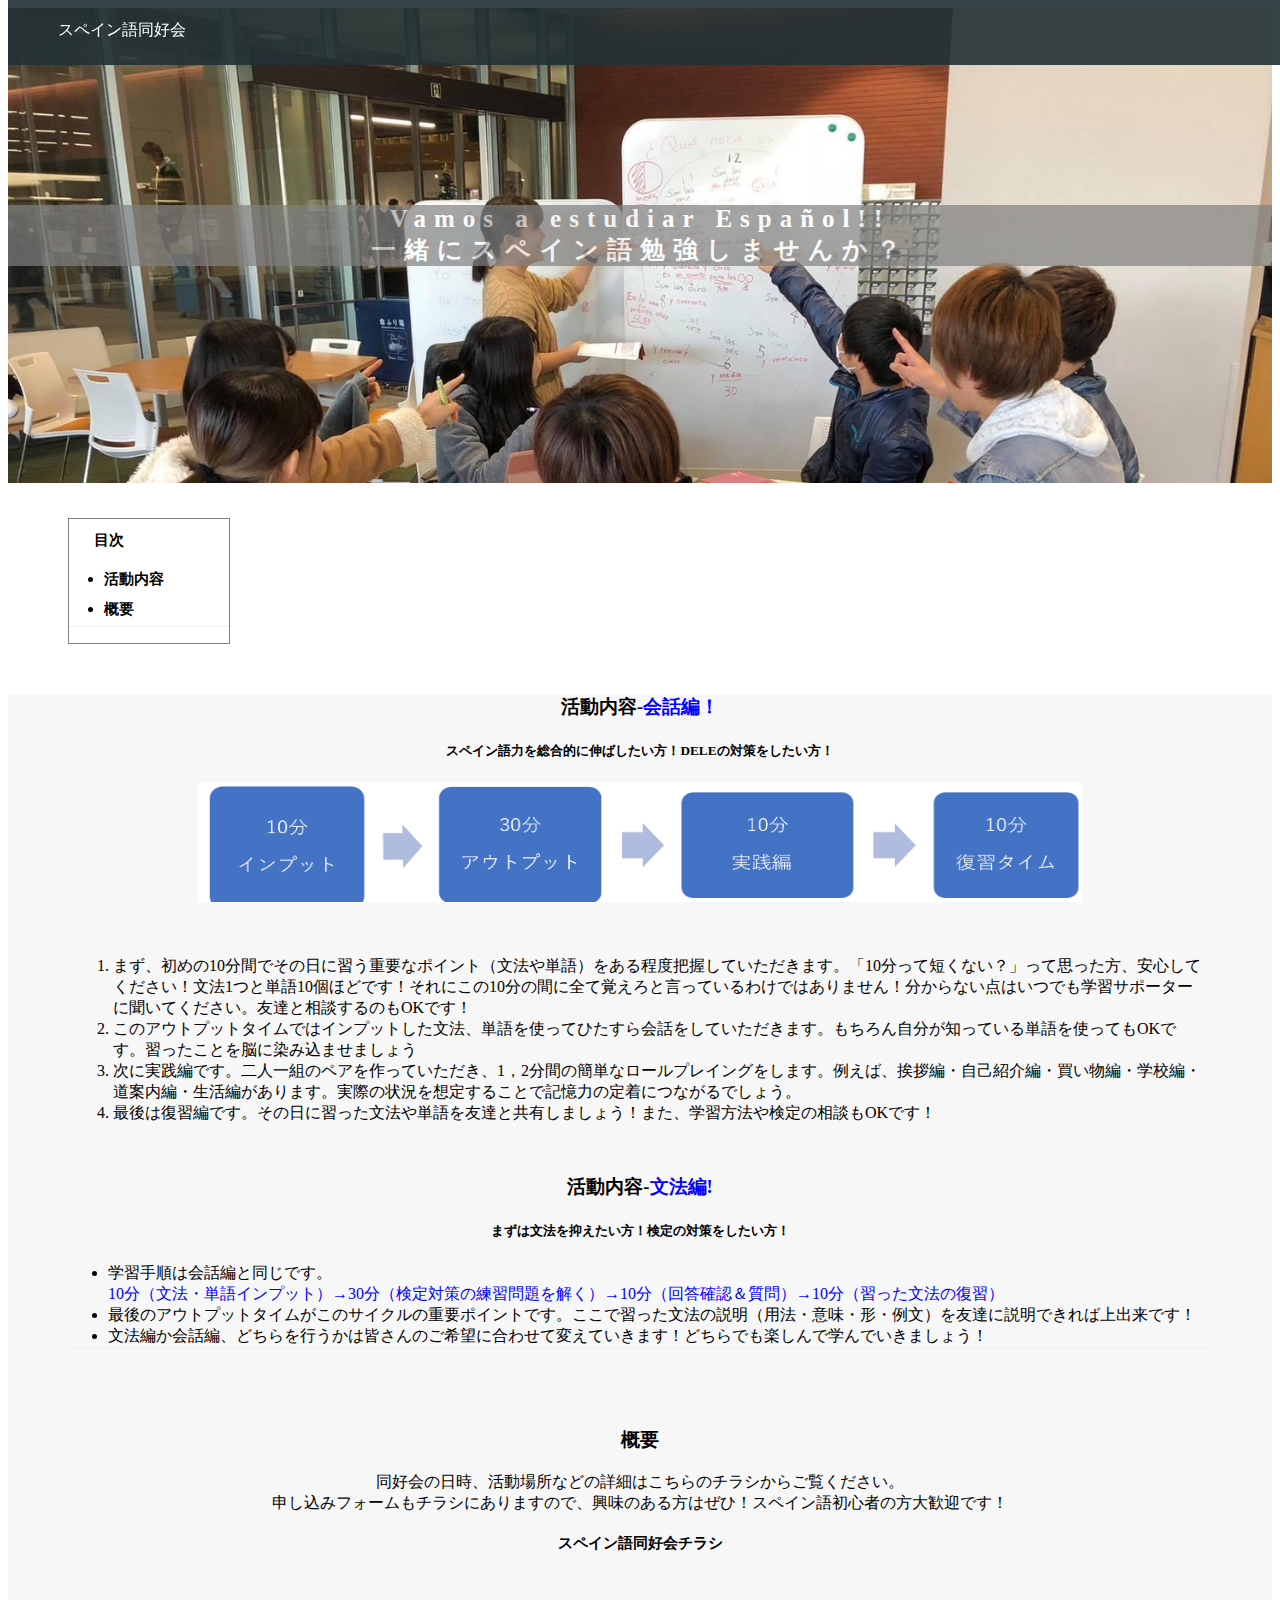
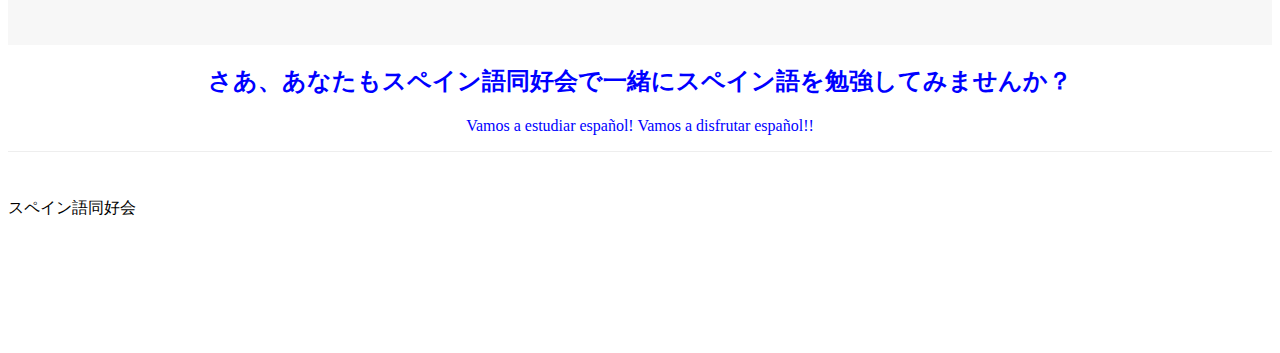
<file: index.html>
<!DOCTYPE html>
<html lang="ja">
  <head>
    <meta charset="UTF-8" />
    <meta name="viewport" content="width=device-width, initial-scale=1.0, maximum-scale=1.0, minimum-scale=1.0" />
    <link rel="stylesheet" type="text/css" href="stylesheet.css" />
    <title>スペイン語同好会</title>
  </head>
  <header>
    <div class="logo">スペイン語同好会</div>
  </header>
  <body>
    <div class="top-wrapper">
      <h1>
        Vamos a estudiar Español!!
        <br />
        一緒にスペイン語勉強しませんか？
      </h1>
    </div>

    <div class="main-wrapper">
      <div class="mokuji">
        <h2>目次</h2>
        <ul>
          <li><a href="#i1">活動内容</a></li>
          <li><a href="#i2">概要</a></li>
        </ul>
      </div>
      <div class="contents">
        <h3 id="i1">活動内容-<span>会話編！</span></h3>
        <h5>スペイン語力を総合的に伸ばしたい方！DELEの対策をしたい方！</h5>
        <img src="学習サイクル.png" />
        <div class="lesson-explain">
          <div class="conversation">
            <ol>
              <li>まず、初めの10分間でその日に習う重要なポイント（文法や単語）をある程度把握していただきます。「10分って短くない？」って思った方、安心してください！文法1つと単語10個ほどです！それにこの10分の間に全て覚えろと言っているわけではありません！分からない点はいつでも学習サポーターに聞いてください。友達と相談するのもOKです！</li>
              <li>このアウトプットタイムではインプットした文法、単語を使ってひたすら会話をしていただきます。もちろん自分が知っている単語を使ってもOKです。習ったことを脳に染み込ませましょう</li>
              <li>次に実践編です。二人一組のペアを作っていただき、1，2分間の簡単なロールプレイングをします。例えば、挨拶編・自己紹介編・買い物編・学校編・道案内編・生活編があります。実際の状況を想定することで記憶力の定着につながるでしょう。</li>
              <li>最後は復習編です。その日に習った文法や単語を友達と共有しましょう！また、学習方法や検定の相談もOKです！</li>
            </ol>
          </div>

          <div class="grammer">
            <h3>活動内容-<span>文法編!</span></h3>
            <h5>まずは文法を抑えたい方！検定の対策をしたい方！</h5>
            <ul>
              <li>学習手順は会話編と同じです。<br /><spn>10分（文法・単語インプット）→30分（検定対策の練習問題を解く）→10分（回答確認＆質問）→10分（習った文法の復習）</spn></li>
              <li>最後のアウトプットタイムがこのサイクルの重要ポイントです。ここで習った文法の説明（用法・意味・形・例文）を友達に説明できれば上出来です！</li>
              <li>文法編か会話編、どちらを行うかは皆さんのご希望に合わせて変えていきます！どちらでも楽しんで学んでいきましょう！</li>
            </ul>
          </div>

          <div class="outline">
            <h3 id="i2">概要</h3>
            <p>同好会の日時、活動場所などの詳細はこちらのチラシからご覧ください。 <br />申し込みフォームもチラシにありますので、興味のある方はぜひ！スペイン語初心者の方大歓迎です！</p>
            <a href="スペイン語同好会チラシ.pdf" target="_blank">スペイン語同好会チラシ</a>
          </div>
        </div>
      </div>
    </div>

    <div class="message-wrapper">
      <h2>さあ、あなたもスペイン語同好会で一緒にスペイン語を勉強してみませんか？</h2>
      <p>Vamos a estudiar español! Vamos a disfrutar español!!</p>
    </div>

    <footer>
      <p>スペイン語同好会</p>
    </footer>
  </body>
</html>
</file>
<file: stylesheet.css>
header {
  background-color: rgba(34, 49, 52, 0.9);
  height: 65px;
  width: 100%;
  position: fixed;
  color: white;
  top: 0;
  z-index: 10;
}

.logo {
  float: left;
  width: 150px;
  margin-top: 20px;
  margin-left: 50px;
}

.top-wrapper h1 {
  color: white;
  background-color: gray;
  opacity: 0.7;
  font-size: 25px;
  letter-spacing: 8px;
}

.top-wrapper {
  padding: 180px 0 200px 0;
  margin-bottom: 30px;
  background-image: url(ピアサポ２.jpg);
  background-size: cover;
  color: white;
  text-align: center;
}

.main-wrapper {
  height: 100%;
}

.main-wrapper ul {
  border-bottom: 1px solid #eee;
  padding-left: 35px;
}

.main-wrapper a {
  text-decoration: none;
  color: black;
  font-size: 15px;
  font-weight: bold;
  font-family: "Courier New", Courier, monospace;
  line-height: 2;
}

.mokuji {
  margin-top: 35px;
  margin-left: 60px;
  width: 160px;
  border: 1px solid gray;
}

.main-wrapper h2 {
  margin-left: 25px;
  font-size: 15px;
}

.contents {
  height: 100%;
  text-align: center;
  margin-top: 50px;
  background-color: #f7f7f7;
  padding-bottom: 50px;
}

.contents img {
  height: 120px;
  width: 70%;
}

.contents span {
  color: blue;
}

body {
  height: 100%;
  padding-bottom: 80px;
}

.lesson-explain {
  margin: 50px 65px 0 65px;
  text-align: left;
}

.lesson-explain h3,
h5 {
  text-align: center;
}

.conversation {
  margin-bottom: 50px;
}

.grammer spn {
  color: blue;
  padding-bottom: 50px;
}

.outline {
  height: 100%;
  text-align: center;
  padding-top: 45px;
  margin-bottom: 35px;
}

.outline a {
  text-align: center;
  cursor: pointer;
  transition: color 1s;
  text-decoration: none;
  color: black;
  font-size: 3;
  font-weight: bold;
}
.outline a:hover {
  color: blue;
}

.outline a:active {
  color: green;
}

.message-wrapper {
  text-align: center;
  color: blue;
}

footer {
  color: black;
  padding: 30px 0;
  border-top: 1px solid #eee;
  border-top-width: 1px;
  border-top-style: solid;
  border-top-color: rgb(238, 238, 238);
}

@media screen and (max-width: 500px) {
  /* スマホ用のスタイル */
  .message-wrapper h2 {
    font-size: 13px;
  }
}
</file>
